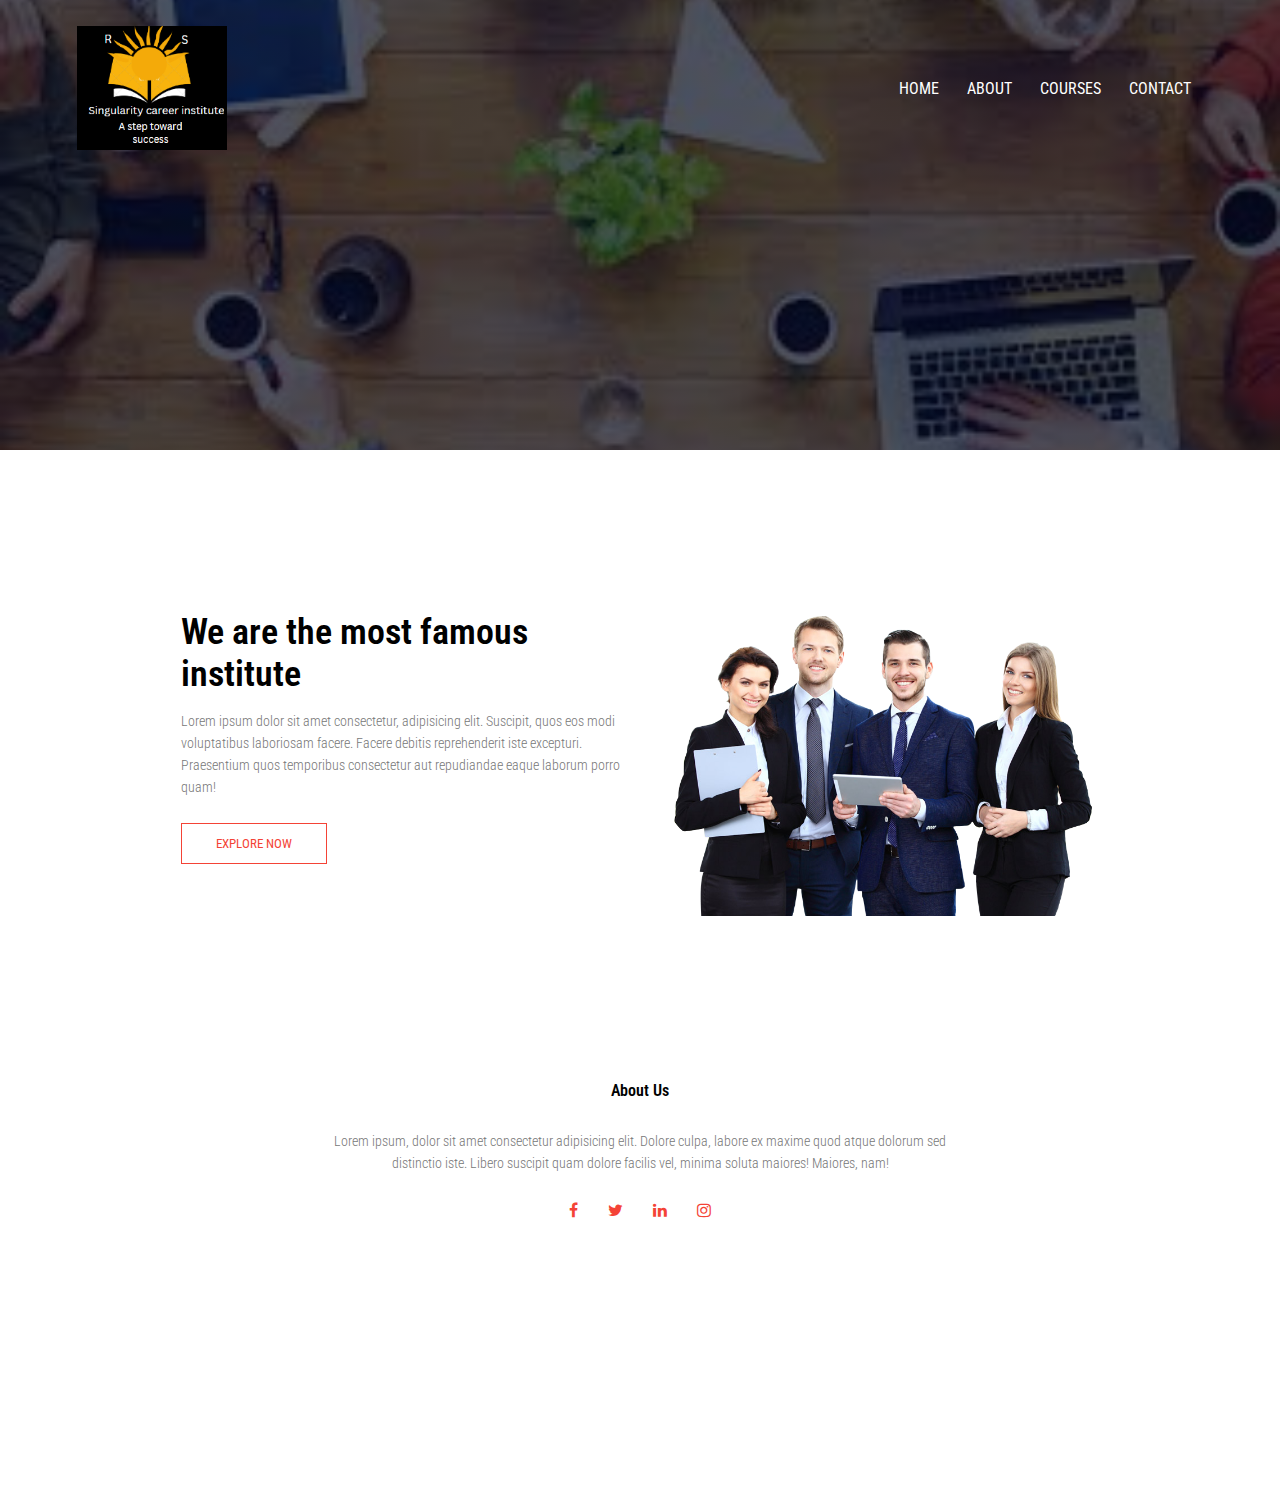
<file: about.html>
<!DOCTYPE html>
<html lang="en">
<head>
    <meta charset="UTF-8">
    <meta http-equiv="X-UA-Compatible" content="IE=edge">
    <meta name="viewport" content="width=device-width, initial-scale=1.0">
    <title>Website</title>
    <link rel="stylesheet" href="web.css">
    <link rel="preconnect" href="https://fonts.googleapis.com">
<link rel="preconnect" href="https://fonts.gstatic.com" crossorigin>
<link href="https://fonts.googleapis.com/css2?family=Roboto+Condensed:wght@300&display=swap" rel="stylesheet">
<link rel="stylesheet" href="https://cdnjs.cloudflare.com/ajax/libs/font-awesome/4.7.0/css/font-awesome.min.css">
</head>
<body>
  
    <section class="sub-header">
        <nav>
           <a href="web.html"> <img src="logo.singu.2.png" alt=""></a> 
           <div class="nav-links">
           <!----<i class="fa fa-times" ></i>-->
            

            <ul>
                <li><a href="">HOME</a></li>
                <li><a href="">ABOUT</a></li>
                 <li><a href="">COURSES</a></li>
                 <li><a href="">CONTACT</a></li>
            </ul>
           </div>

          <!---- <i class="fa fa-bars" ></i>-->

        </nav>
<h1>About Us</h1>

</section>
<!--about us content-->
<section class="about-us">
    <div class="row">
        <div class="about-col">
<h1>We are the most famous institute</h1>
<p>Lorem ipsum dolor sit amet consectetur, adipisicing elit. Suscipit, quos eos modi voluptatibus laboriosam facere. Facere debitis reprehenderit iste excepturi. Praesentium quos temporibus consectetur aut repudiandae eaque laborum porro quam!</p>
<a href="" class="hero-btn red-btn" > EXPLORE NOW</a>
        </div>
        <div class="about-col">
<img src="About-Us-PNG-Photo.png" alt="">
        </div>
    </div>

</section>




    

    <!--- ---footer--->
<section class="footer">
    <h4>About Us</h4>
    <p>Lorem ipsum, dolor sit amet consectetur adipisicing elit. Dolore culpa, labore ex maxime quod atque dolorum sed <br>distinctio iste. Libero suscipit quam dolore facilis vel, minima soluta maiores! Maiores, nam!</p>
    <div class="icons">
        <i class="fa fa-facebook"></i>
        <i class="fa fa-twitter"></i>
        <i class="fa fa-linkedin"></i>
        <i class="fa fa-instagram"></i>
    </div>
    <p></p>
</section>

    
</body>
</html>
</file>
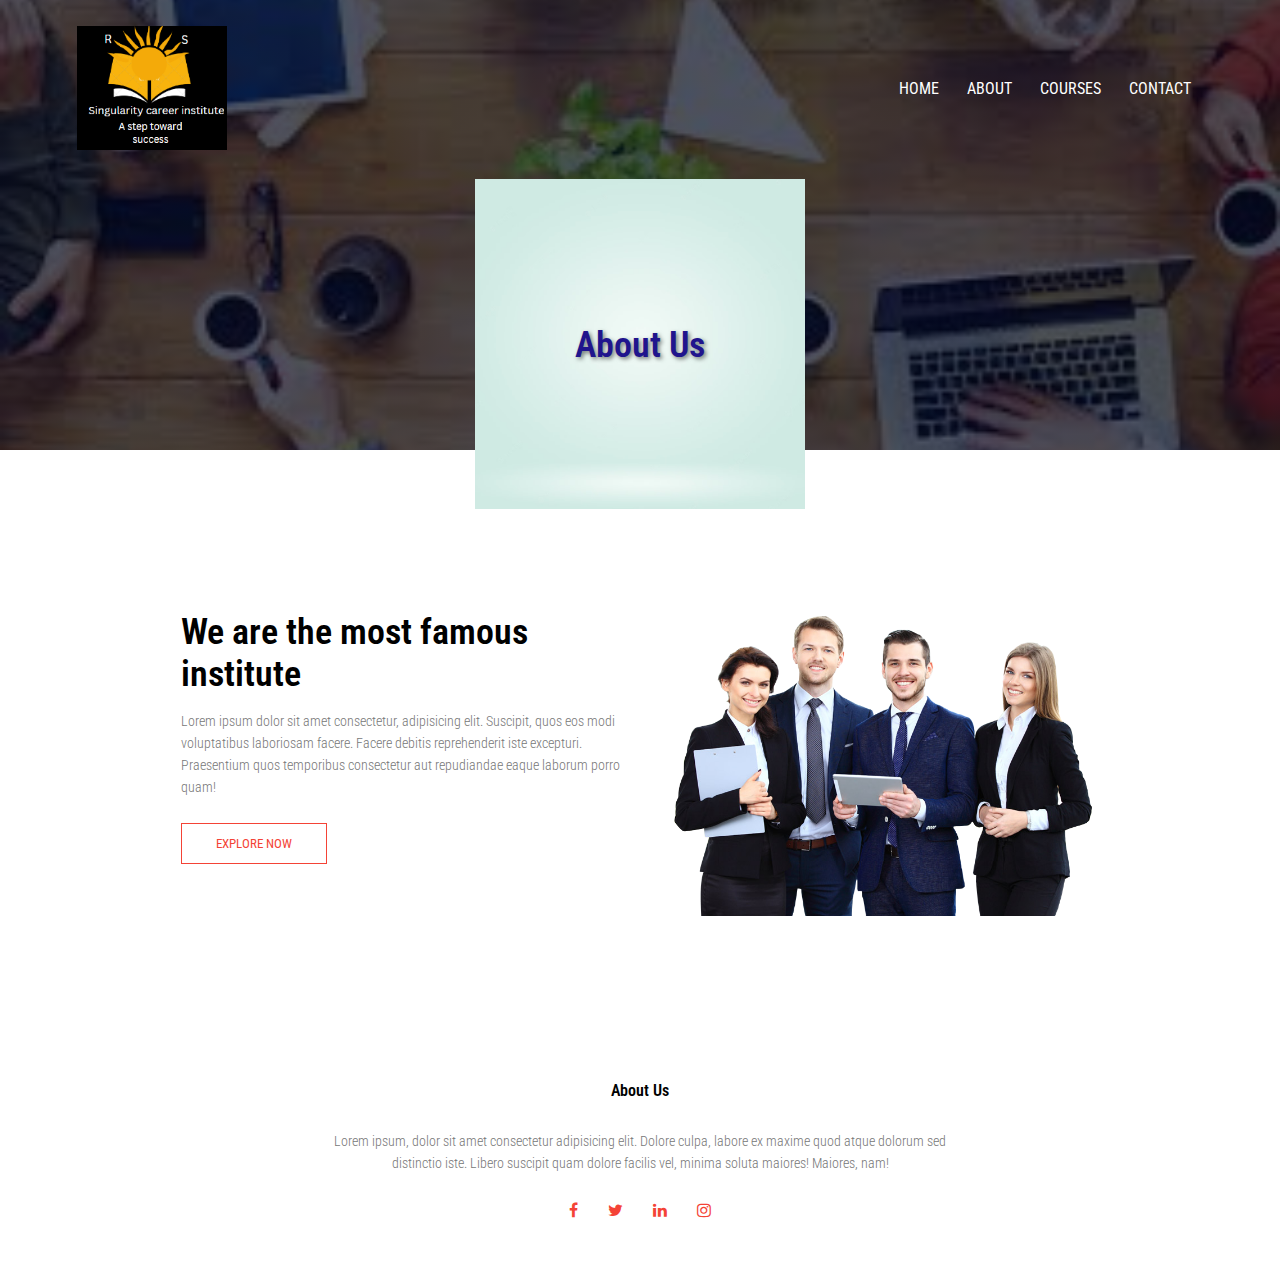
<file: newabout.html>
<!DOCTYPE html>
<html lang="en">

<head>
    <meta charset="UTF-8">
    <meta http-equiv="X-UA-Compatible" content="IE=edge">
    <meta name="viewport" content="width=device-width, initial-scale=1.0">
    <title>Website</title>
    <link rel="stylesheet" href="web.css">
    <link rel="preconnect" href="https://fonts.googleapis.com">
    <link rel="preconnect" href="https://fonts.gstatic.com" crossorigin>
    <link href="https://fonts.googleapis.com/css2?family=Roboto+Condensed:wght@300&display=swap" rel="stylesheet">
    <link rel="stylesheet" href="https://cdnjs.cloudflare.com/ajax/libs/font-awesome/4.7.0/css/font-awesome.min.css">

</head>

<body>

    <section class="sub-header">
        <nav>
            <a href="index.html"> <img src="logo.singu.2.png" alt=""></a>
            <div class="nav-links">
                <!----<i class="fa fa-times" ></i>-->


                <ul>
                    <li><a href="index.html">HOME</a></li>
                    <li><a href="">ABOUT</a></li>
                    <li><a href="">COURSES</a></li>
                    <li><a href="">CONTACT</a></li>
                </ul>
            </div>

            <!---- <i class="fa fa-bars" ></i>-->

        </nav>
        <div class="jumbotron">
            <img src="aboutimg3.avif"
                alt="Background Image">
            <div class="text">
                <h1>About Us</h1>
               
            </div>
        </div>

    </section>
    <!--about us content-->
    <section class="about-us">
        <div class="row">
            <div class="about-col">
                <h1>We are the most famous institute</h1>
                <p>Lorem ipsum dolor sit amet consectetur, adipisicing elit. Suscipit, quos eos modi voluptatibus
                    laboriosam facere. Facere debitis reprehenderit iste excepturi. Praesentium quos temporibus
                    consectetur aut repudiandae eaque laborum porro quam!</p>
                <a href="" class="hero-btn red-btn"> EXPLORE NOW</a>
            </div>
            <div class="about-col">
                <img src="About-Us-PNG-Photo.png" alt="">
            </div>
        </div>

    </section>






    <!--- ---footer--->
    <section class="footer">
        <h4>About Us</h4>
        <p>Lorem ipsum, dolor sit amet consectetur adipisicing elit. Dolore culpa, labore ex maxime quod atque dolorum
            sed <br>distinctio iste. Libero suscipit quam dolore facilis vel, minima soluta maiores! Maiores, nam!</p>
        <div class="icons">
            <i class="fa fa-facebook"></i>
            <i class="fa fa-twitter"></i>
            <i class="fa fa-linkedin"></i>
            <i class="fa fa-instagram"></i>
        </div>
        <p></p>
    </section>


</body>

</html>
</file>
<file: web.css>
*{
    margin:  0;
    padding: 0;
    font-family: 'Roboto Condensed', sans-serif;
}
.header{
    min-height: 100vh;
    width: 100%;
    background-image: linear-gradient(rgba(4,9,30,0.7 ),rgba(
        4,9,30,0.7)),url(building.jpg);
     background-position: center;
     background-size: cover;
     position: relative;
}
nav{
    display: flex;
    padding:2% 6% ;
    justify-content: space-between;
    align-items: center;
}
nav img{
    width: 150px;
}
.nav-links{
    flex: 1;
    text-align: right;
}
.nav-links ul li{
    list-style: none;
    display: inline-block;
    padding: 8px 12px; 
    position: relative;
}
.nav-links ul li a{
    color: #fff;
    text-decoration: none;
    font: size 13px; ;
}
.nav-links ul li::after{
    content: '';
    width: 0%;
    height: 2px;
    background: #f44336;
    display: block;
    margin: auto;
    transition: 0.5s;
}
.nav-links ul li:hover::after{
    width: 100%;

}
.text-box{
    width: 90%;
    color: #fff;
    position: absolute;
    top: 50%;
    left: 50%;
    transform: translate(-50%,-50%);
    text-align: center;

}
.text-box h1{
    font-size: 62px;
}
.text-box p{
    margin: 10px 0 40px;
    font-size: 14px;
    color: #fff;

}
.hero-btn{
    display: inline-block;
    text-decoration: none;
    color: #fff;
    border: 1px solid #fff;
    padding: 12px 34px;
    font-size: 13px;
    background: transparent;
    position: relative;
    cursor: pointer;
}
.hero-btn:hover{
    border: 1px solid #f44336;
    background: #3f36f4;
    transition: 1s;


} 
@media(max-width: 700px){
    .text-box h1{
        font-size: 20px;
    }
}
/*.nav-links ul li{
    display: block;
}
.nav-links{
    position: absolute;
    background: #f44336;
    height: 100vh;
    width: 200px;
    top: 0;
    right: 0;
    text-align: left;
    z-index: 2;


}*/

/* jumbotron */

.jumbotron {
    position: relative;
    width: 100%;
    max-width: 600px;
    margin: 0 auto;
    overflow: hidden;
  }
  
  .jumbotron img {
    height: 100px;
    width: 55%;
    height: auto;
  }
  
  .jumbotron .text {
    position: absolute;
    top: 30%;
    left: 50%;
    transform: translate(-50%, -50%);
    text-align: center;
    color: #20148d;
    font-size: 24px;
    font-weight: bold;
    text-shadow: 2px 2px 4px rgba(0, 0, 0, 0.5);
    
  }


.course{
width: 80%;
margin: auto;
text-align: center;
padding-top: 100px;
}
h1{
    font-size: 36px;
    font-weight: 600;

}
p{
    color: #777;
    font-size: 14px;
    font-weight: 300;
    line-height: 22px;
    padding: 10px;
}
.row{
    margin: 5%;
    display: flex;
    justify-content: space-between;
}
.course-col{
    flex-basis: 31% ;
    background: #fff3f3;
    border-radius: 10px;
    margin-bottom: 5%;
    padding: 20px 12px;
    box-sizing: border-box;
}
h3{

    text-align: center;
    font-weight: 600;
    margin: 10px 0;
}
.course-col:hover{
box-shadow: 0 0 20px 0px rgba(0,0,0,0.2);

}
@media(max-width:700px){
    .row{
        flex-direction: column;
    }
}
.campus{
    width: 80%;
    margin: auto;
    text-align: center;
    padding-top: 50px;

}
.campus-col{
flex-basis:32% ;
border-radius: 10px;
margin-bottom: 30px;
position: relative;
overflow: hidden;
}.campus-col img{
    height:300px;
    width: 100%;
    display:block;
}
.layer{
    background: transparent;
    height: 100%;
    width: 100%;
    position: absolute;
    top: 0;
    left: 0;
    transition: 0.5s;


}
.layer:hover{
    background: rgba(168, 227, 231, 0.7);
}
.facilities{

    width: 80%;
    margin: auto;
    text-align: center;
    padding: top 100px; ;
}
.facilities-col{
    flex-basis: 31%;
    border-radius: 10px;
    margin-bottom: 5%;
    text-align: left;


}
.facilities-col img{
    height: 300px;
 width: 100%;
    border: radius 10px; 
}
.facilities-col p{
    padding: 0;

}
.facilities-col h3{
    margin-top: 16px;
    margin-bottom: 15px;
    text-align: left;

}
 .testimonials{
    width: 80%;
    margin: auto;
    padding-top: 30px;
    text-align: center;
 }
 .testimonial-col{

    flex-basis: 44%;
    border-radius: 10px;
    margin-bottom: 5%;
    text-align: left;
    background: #fff3f3;
    padding: 25px;
    cursor: pointer;
    display: flex;
 }
 .testimonial-col img{
    height: 40px;
    margin-left: 5px;
    margin-right: 30px;
    border-radius: 50%;
 }
 .testimonial-col p{
    padding: 0;
 }
 .testimonial-col h3{
    margin-top: 15px;
    text-align: left;
 }
 .testimonial-col .fa-solid{
    color:#f44336 ;
 }
 @media(max-width:700px){
    .testimonial-col img{
        
        margin-left: 0px;
        margin-right: 15px;
    }
 }
 /* call to action*/
 .cta{
    margin: 5% auto;
    width: 80%;
    background-image:linear-gradient(rgba(0,0,0,0.7),rgba(0,0,0,0.7)),url(cta1.webp)  ;
    background-position: center;
    background-size: cover;
    border-radius: 10px;
    text-align: center;
    padding:100px 0 ;

 }
 .cta h1{
    color: #fff;
    margin-bottom: 40px;
    padding: 0;

 }
 @media(max-width:700px){
    .cta h1{
       font-size: 24px; 
    }
 }


 /* footer*/
 
 .footer{
width: 100%;
text-align: center;
padding: 30px 0;
 }
 .footer h4{
    margin-bottom: 20px;
    font-weight: 600;
 }

.icons .fa{
    color: #f44336;
    margin: 0 13px;
    cursor: pointer;
    padding: 18px 0;
}
/* //about us/ */
.sub-header{
    height: 50vh;
    width:100% ;
    background-image: linear-gradient(rgba(4,9,30,0.7),rgba(4,9,30,0.7)),url(aboutuss33.jpg);
    background-position: center;
    background-size: cover;
    text-align: center;
    color: #fff;
}
.sub-header h1{
    margin-top: 100%;
}
.about-us{
    width: 80%;
    margin: auto;
    padding-top: 80px;
    padding-bottom: 50px;
}
.about-col{
    flex-basis:48% ;
    padding: 30px 2px;

}
.about-col img{
    width: 100%;
}
.about-col h1{
    padding-top:0 ;
}
.about-col p{
    padding: 15px 0 25px;
}
.red-btn{
    border: 1px solid #f44336;
    background: transparent;
    color: #f44336;
}
.red-btn:hover{
    color: #fff;
}
</file>
